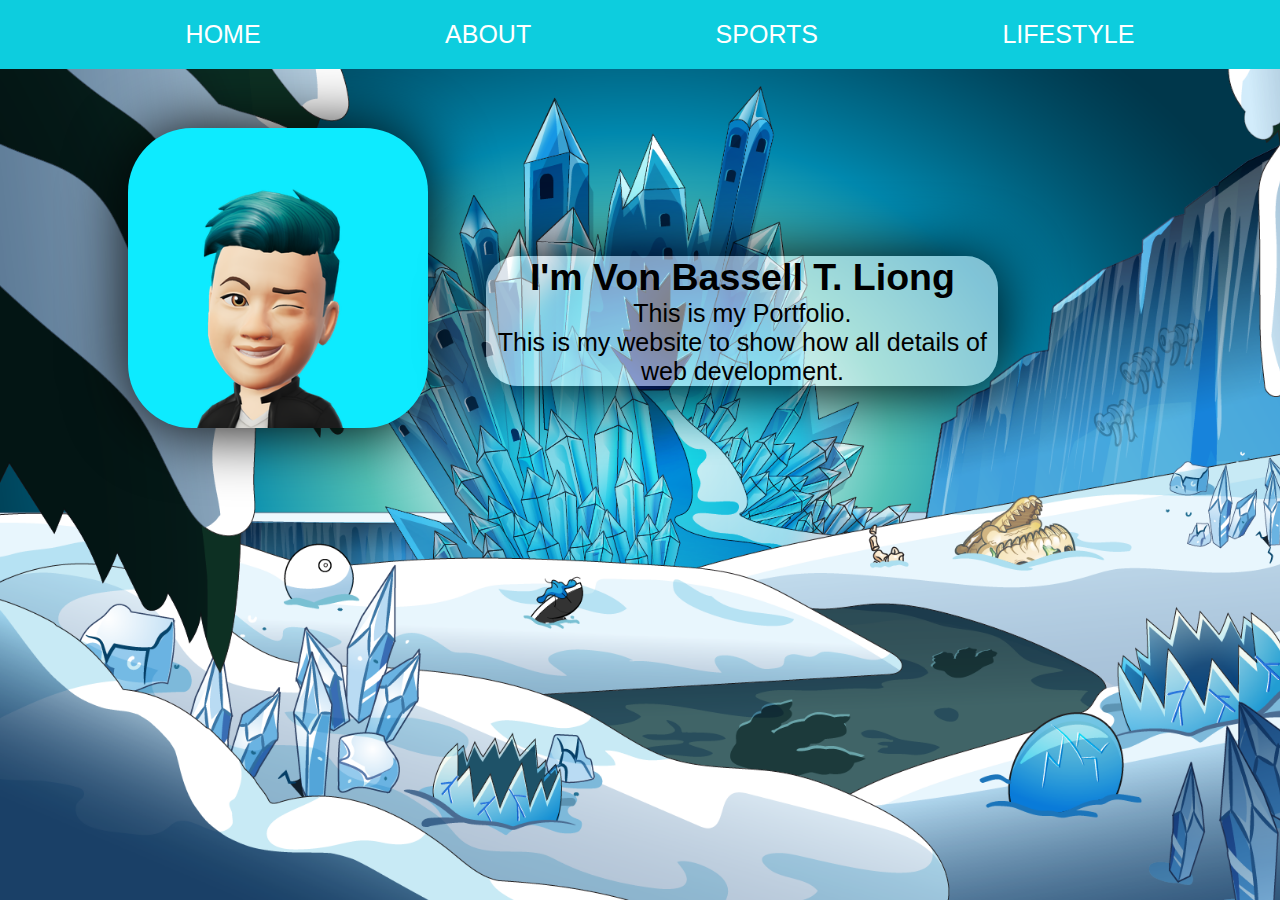
<file: von/index.html>
<!DOCTYPE html>
<html lang="en">
<head>
    <meta charset="UTF-8">
    <meta http-equiv="X-UA-Compatible" content="IE=edge">
    <meta name="viewport" content="width=device-width, initial-scale=1.0">
    <title>My Portfolio</title>
    <link rel="stylesheet" href="styles.css"> 
</head>
<body>
    <div class="nav">
        <ul>
            <li><a href="index.html"> HOME</a></li>
            <li><a href="about.html"> ABOUT</a></li>
            <li><a href="sports.html">SPORTS</a></li>
            <li><a href="von.html"> LIFESTYLE</a></li>
        </ul>
    </div>
    <section class="doh">
    <div class="sheshh">
        <h2>I'm Von Bassell T. Liong</h2>
        <p>This is my Portfolio.</p>
        <p>This is my website to show how all details of web development.</p>
    </div>

    <div class="bruh">
        <img src="bayot.png" alt="image">
    </div>
</section>
</body>
</html>
</file>
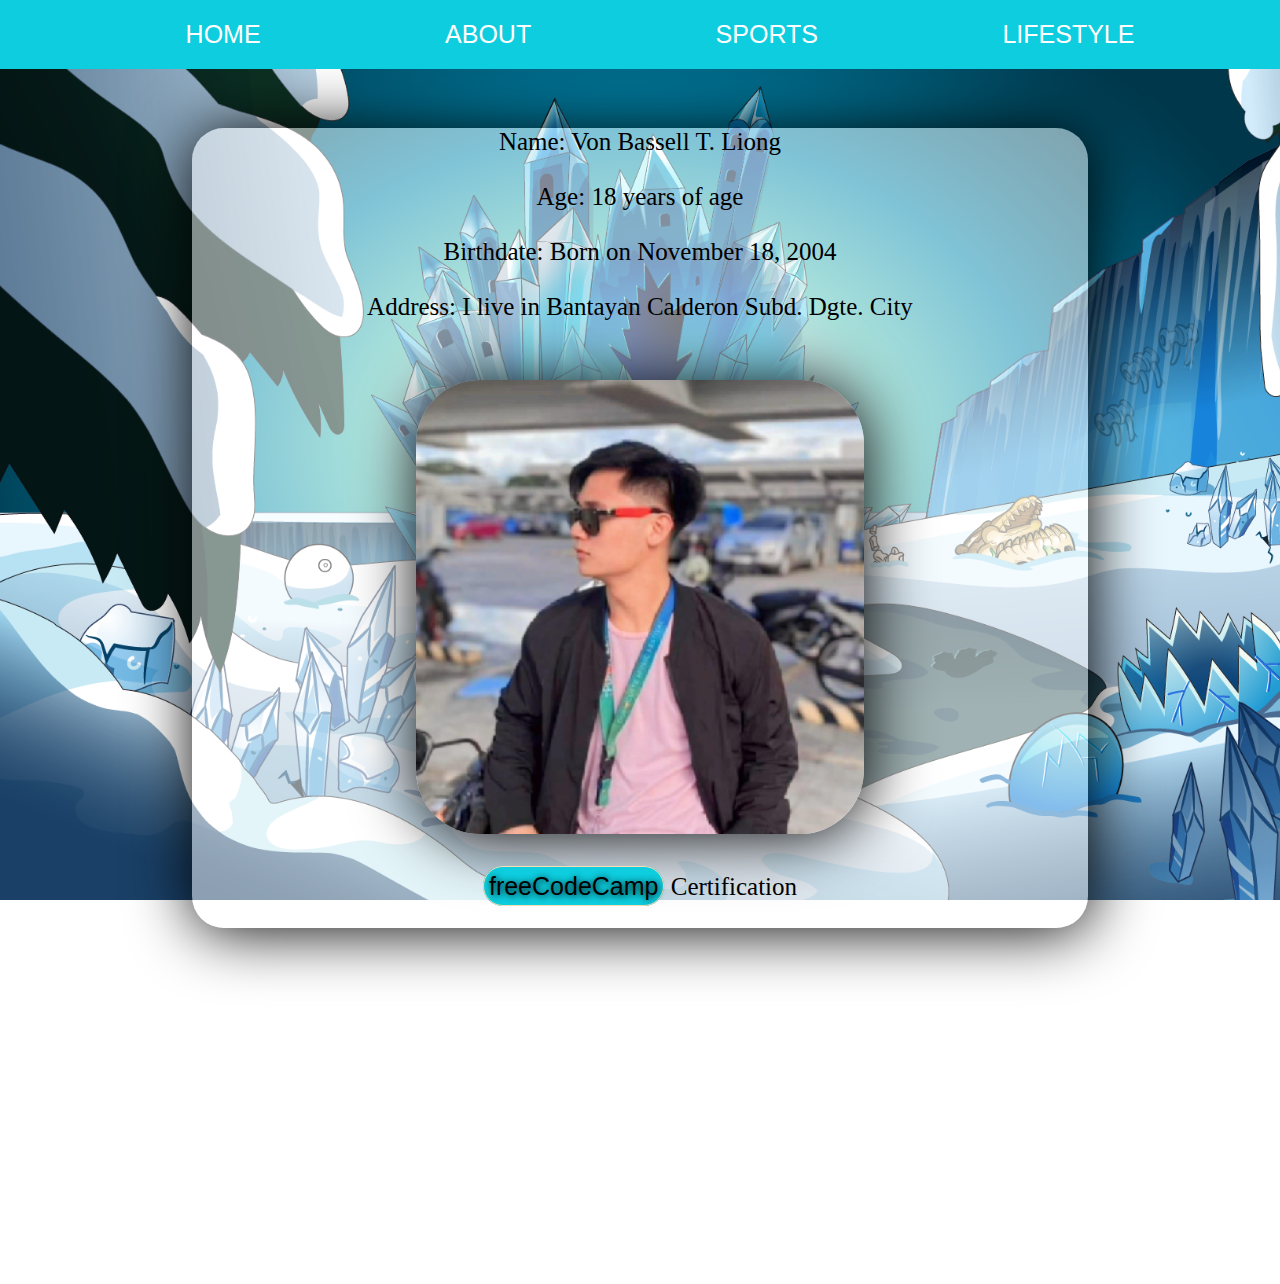
<file: von/about.html>
<!DOCTYPE html>
<html lang="en">
<head>
    <meta charset="UTF-8">
    <meta http-equiv="X-UA-Compatible" content="IE=edge">
    <meta name="viewport" content="width=device-width, initial-scale=1.0">
    <title>My Portfolio</title>
    <link rel="stylesheet" href="styles.css"> 
</head>
<body class="DABODY">
    <div class="nav">
        <ul>
            <li><a href="index.html"> HOME</a></li>
            <li><a href="about.html"> ABOUT</a></li>
            <li><a href="sports.html"> SPORTS</a></li>
            <li><a href="von.html"> LIFESTYLE</a></li>
        </ul>
    </div>
    <section class="abbt">
    <div class="ataya">
        <h2>Name: Von Bassell T. Liong</h2>
        <h2>Age: 18 years of age</h2>
        <h2>Birthdate: Born on November 18, 2004</h2>
        <h2>Address: I live in Bantayan Calderon Subd. Dgte. City</h2>
        <div class="wajud">
            <img src="taklaa.png" alt="image">
        <h2 class="pp"><a href="https://freecodecamp.org/certification/fcc32997d98-5f47-4318-8a2e-201fdd8f3017/responsive-web-design" target="_blank">freeCodeCamp</a> Certification</h2>
        </div>
</section>
</body>
</html>
</file>
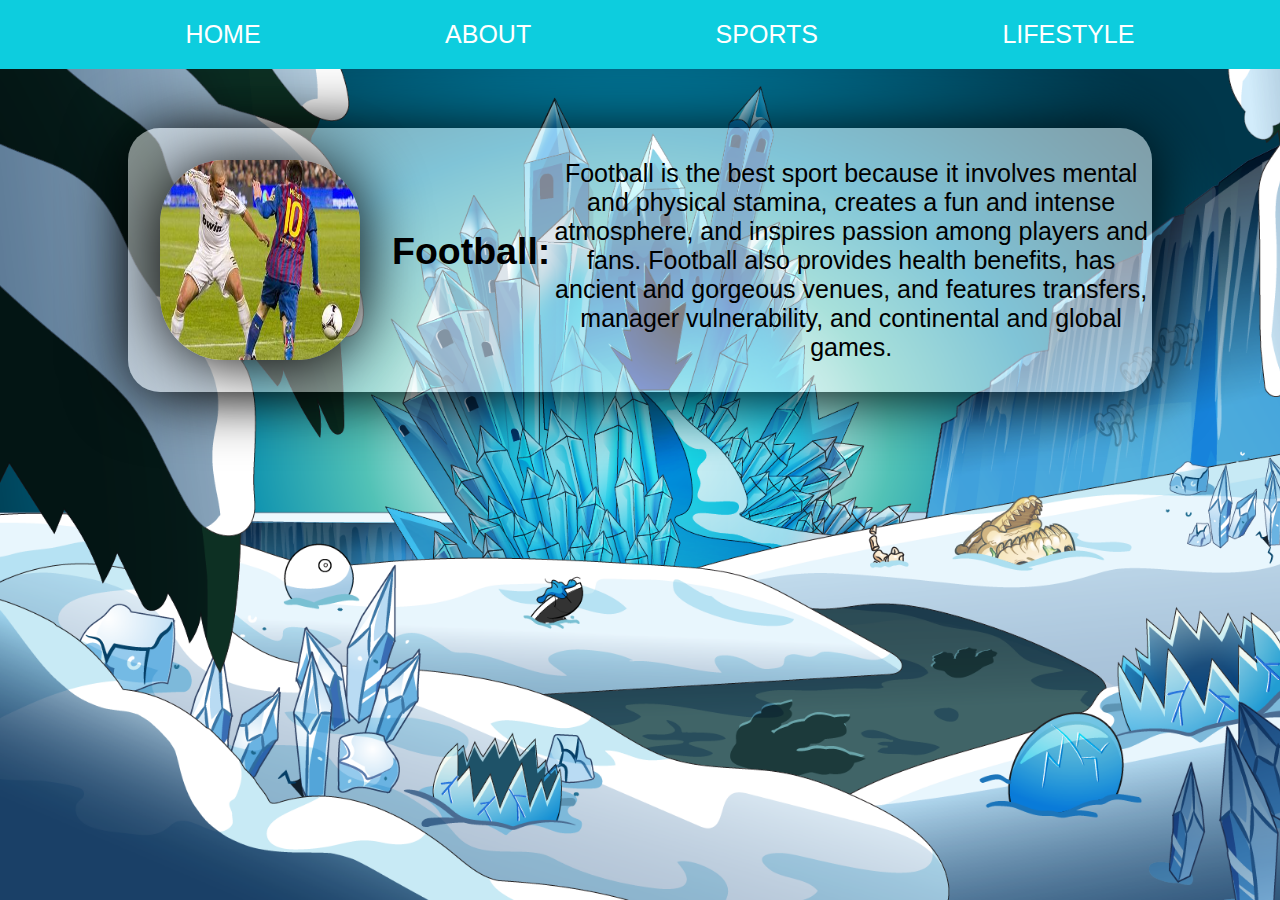
<file: von/sports.html>
<!DOCTYPE html>
<html lang="en">
<head>
    <meta charset="UTF-8">
    <meta http-equiv="X-UA-Compatible" content="IE=edge">
    <meta name="viewport" content="width=device-width, initial-scale=1.0">
    <title>My Portfolio</title>
    <link rel="stylesheet" href="styles.css"> 
</head>
<body>
    <div class="nav">
        <ul>
            <li><a href="index.html"> HOME</a></li>
            <li><a href="about.html"> ABOUT</a></li>
            <li><a href="sports.html">SPORTS</a></li>
            <li><a href="von.html"> LIFESTYLE</a></li>
        </ul>
    </div>
    <section class="ahaka">
    <div class="arat">
        <img src="football.jpeg">
        <h2>Football:</h2>
        <p>Football is the best sport because it involves mental and physical stamina, creates a fun and intense atmosphere, and inspires passion among players and fans. Football also provides health benefits, has ancient and gorgeous venues, and features transfers, manager vulnerability, and continental and global games.</p>
    </div>
    </section>
</body>
</html>
</file>
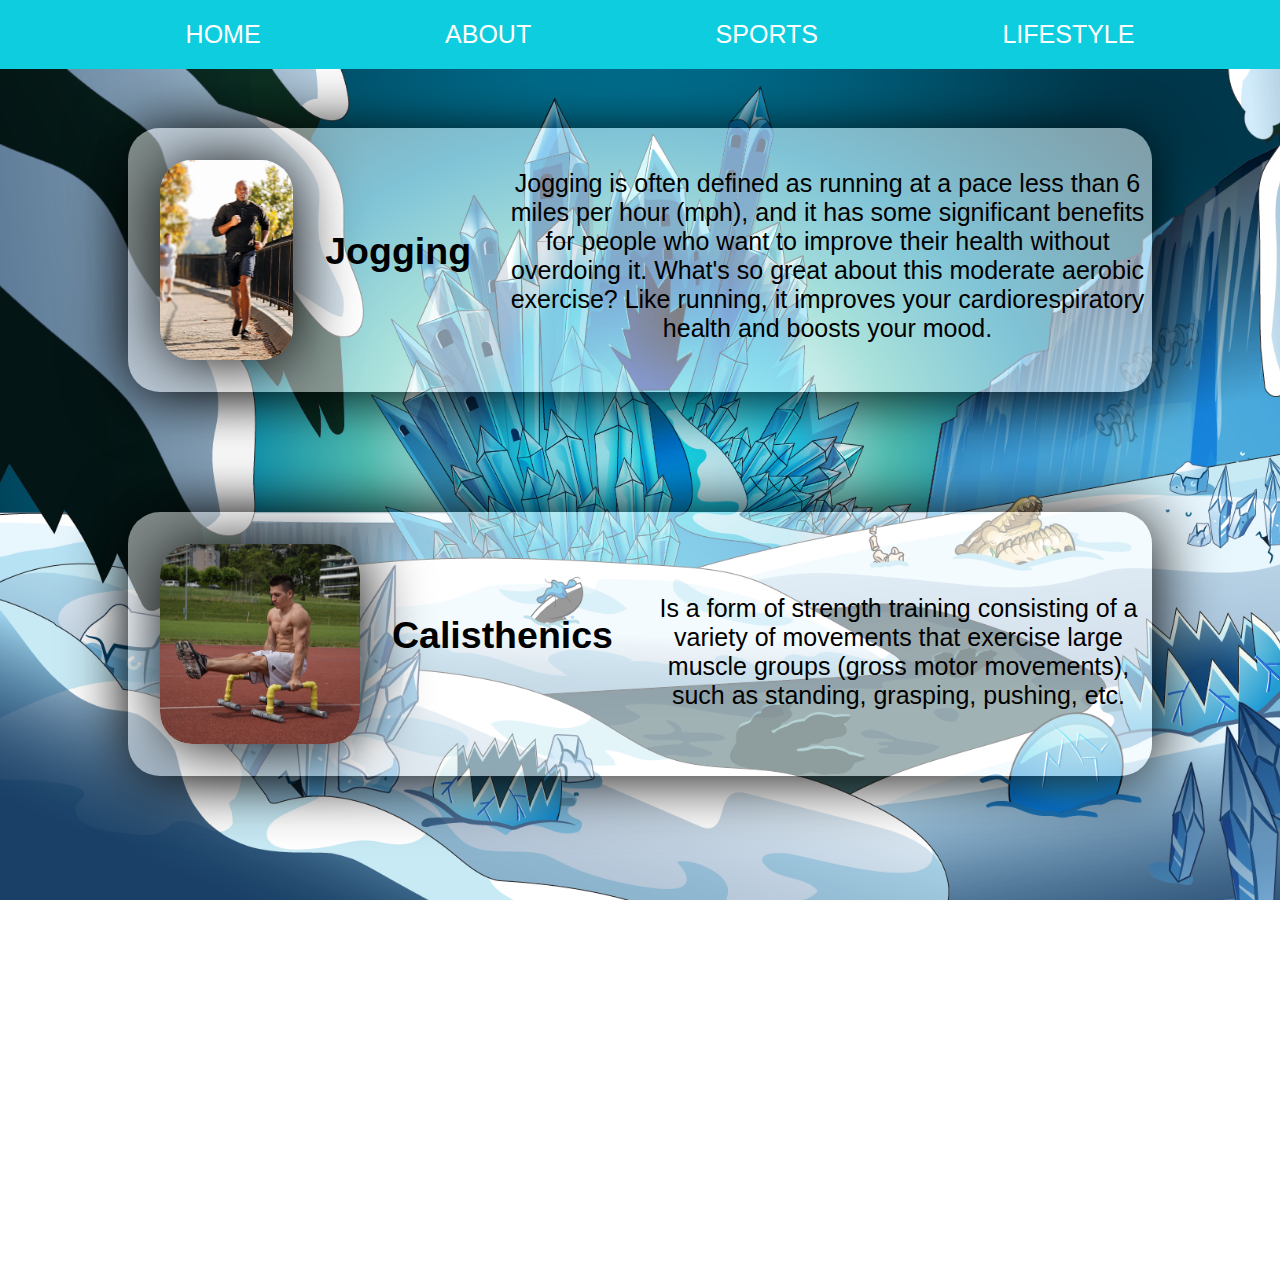
<file: von/von.html>
<!DOCTYPE html>
<html lang="en">
<head>
    <meta charset="UTF-8">
    <meta http-equiv="X-UA-Compatible" content="IE=edge">
    <meta name="viewport" content="width=device-width, initial-scale=1.0">
    <title>My Portfolio</title>
    <link rel="stylesheet" href="styles.css"> 
</head>
<body class="DABODY">
    <div class="nav">
        <ul>
            <li><a href="index.html"> HOME</a></li>
            <li><a href="about.html"> ABOUT</a></li>
            <li><a href="sports.html"> SPORTS</a></li>
            <li><a href="von.html"> LIFESTYLE</a></li>
        </ul>
    </div>
    <section class="alexa">
        <div class="bruh">
            <img src="Jogg.webp" alt="image">   
            <h2>Jogging</h2>
            <p>Jogging is often defined as running at a pace less than 6 miles per hour (mph), and it has some significant benefits for people who want to improve their health without overdoing it. What's so great about this moderate aerobic exercise? Like running, it improves your cardiorespiratory health and boosts your mood.</p>
        </div>
    
   
    <div class="calu">
        <img src="cali.jpeg" alt="ywa">
        <h2>Calisthenics</h2>
        <p>Is a form of strength training consisting of a variety of movements that exercise large muscle groups (gross motor movements), such as standing, grasping, pushing, etc.</p>
    </div>
    </section>

</body>
</html>
</file>
<file: von/styles.css>
*{
    margin: 0;
    padding: 0;
    font-family: sans-serif;
}

body{
    position: relative;
    width: 100%;
    height: 100vh;
    background-image: url(ahay.jpg);
    background-attachment: fixed;
    background-repeat: no-repeat;
    background-size: cover;
    
}
.DABODY {
    position: relative;
    width: 100%;
    height: 100vh;
    background-image: url(ahay.jpg);
    background-attachment: fixed;
    background-repeat: no-repeat;
    background-size: cover;
    padding-bottom: 30%;
}


.nav{
    position: fixed;
    top: 0;
    left: 0;
    width: 100%;
    list-style: none;
    margin: auto;
    padding: 20px;
    text-align: center;
    background: #0dcdde;
    background-size: cover;
    z-index: 2;
}

.nav li{
    display: inline-block;
}

.nav li a{
    color: #fff;
    text-decoration: none;
    padding: 10px 90px;
    font-size: 25px;
}
.nav li a:hover{
    background: #05a7b5;
    color: #205700;
}

.doh .sheshh{
    position:absolute;
    margin: 10%;
    text-align: center;
    color: #000000;
    font-size: 25px;
    background-color: rgb(255, 255, 255,0.5);
    border-radius: 2rem;
    box-shadow: 2px 2px 4rem black;
    margin-left: 38%;
    width: 40%;
    margin-top: 20%;
}

.doh .bruh img{
    width: 300px;
    height: 300px;
    margin: 2rem;
    border-radius: 4rem;
    box-shadow: 2px 2px 4rem black;
    margin: 10%;
    background-color: #0debff;
}

.abbt .ataya{
    position:absolute;
    margin: 10%;
    text-align: center;
    color: #000000;
    font-size: 25px;
    background-color: rgb(255, 255, 255,0.5);
    border-radius: 2rem;
    box-shadow: 2px 2px 4rem black;
    width: 70%;
    margin-left: 15%;
}

.abbt .ataya h2 {
    margin-bottom: 3%;
    font-size: 25px;
    font-weight: 500;
    font-family:cursive;
}

.wajud img{
    width: 50%;
    height: 50%;
    margin: 2rem;
    border-radius: 4rem;
    box-shadow: 2px 2px 4rem black;
}

.ahaka .arat{
    position:absolute;
    margin: 10%;
    text-align: center;
    color: #000000;
    font-size: 25px;
    background-color: rgb(255, 255, 255,0.5);
    border-radius: 2rem;
    box-shadow: 2px 2px 4rem black;
    width: 80%;
    display: flex;
}

.ahaka .arat h2{
    margin-top: 10%;
}

.ahaka .arat p{
    margin-top: 3%;
}

.ahaka .arat img{
    width: 200px;
    height: 200px;
    margin: 2rem;
    border-radius: 4rem;
    box-shadow: 2px 2px 4rem black;
}

.alexa .bruh{
    position: absolute;
    display: flex;
    margin: 10%;
    text-align: center;
    color: #000000;
    font-size: 25px;
    background-color: rgb(255, 255, 255,0.5);
    border-radius: 2rem;
    box-shadow: 2px 2px 4rem black;
    width: 80%;
}

.alexa .bruh img{
    width: 100x;
    height: 200px;
    margin: 2rem;
    border-radius: 2rem;
    box-shadow: 2px 2px 4rem black;
}

.alexa .bruh h2 {
    margin-top: 10%;
}

.alexa .bruh p {
    margin-top: 4%;
    padding-left: 2rem;
}

.alexa .calu {
position: absolute;
display: flex;
margin: 40% 10% 0% 10%;

text-align: center;
color: #000000;
font-size: 25px;
background-color: rgb(255, 255, 255,0.5);
border-radius: 2rem;
box-shadow: 2px 2px 4rem black;
width: 80%;
}

.alexa .calu img {
    width: 200px;
    height: 200px;
    margin: 2rem;
    border-radius: 2rem;
    box-shadow: 2px 2px 4rem black;
}

.alexa .calu h2 {
    margin-top: 10%;
}

.alexa .calu p{
    margin-top: 8%;
    padding-left: 2rem;
}

.pp a{
    text-decoration: none;
    color: black;
    border: 1px solid wheat;
    border-radius: 2rem;
    padding: 5px;
    background-color: #0dcdde;
    text-shadow: 1px 1px 7px black;
    transition: 0.5s;
}

.pp a:hover{
    background-color: black;
    color: #05a7b5;
}
</file>
